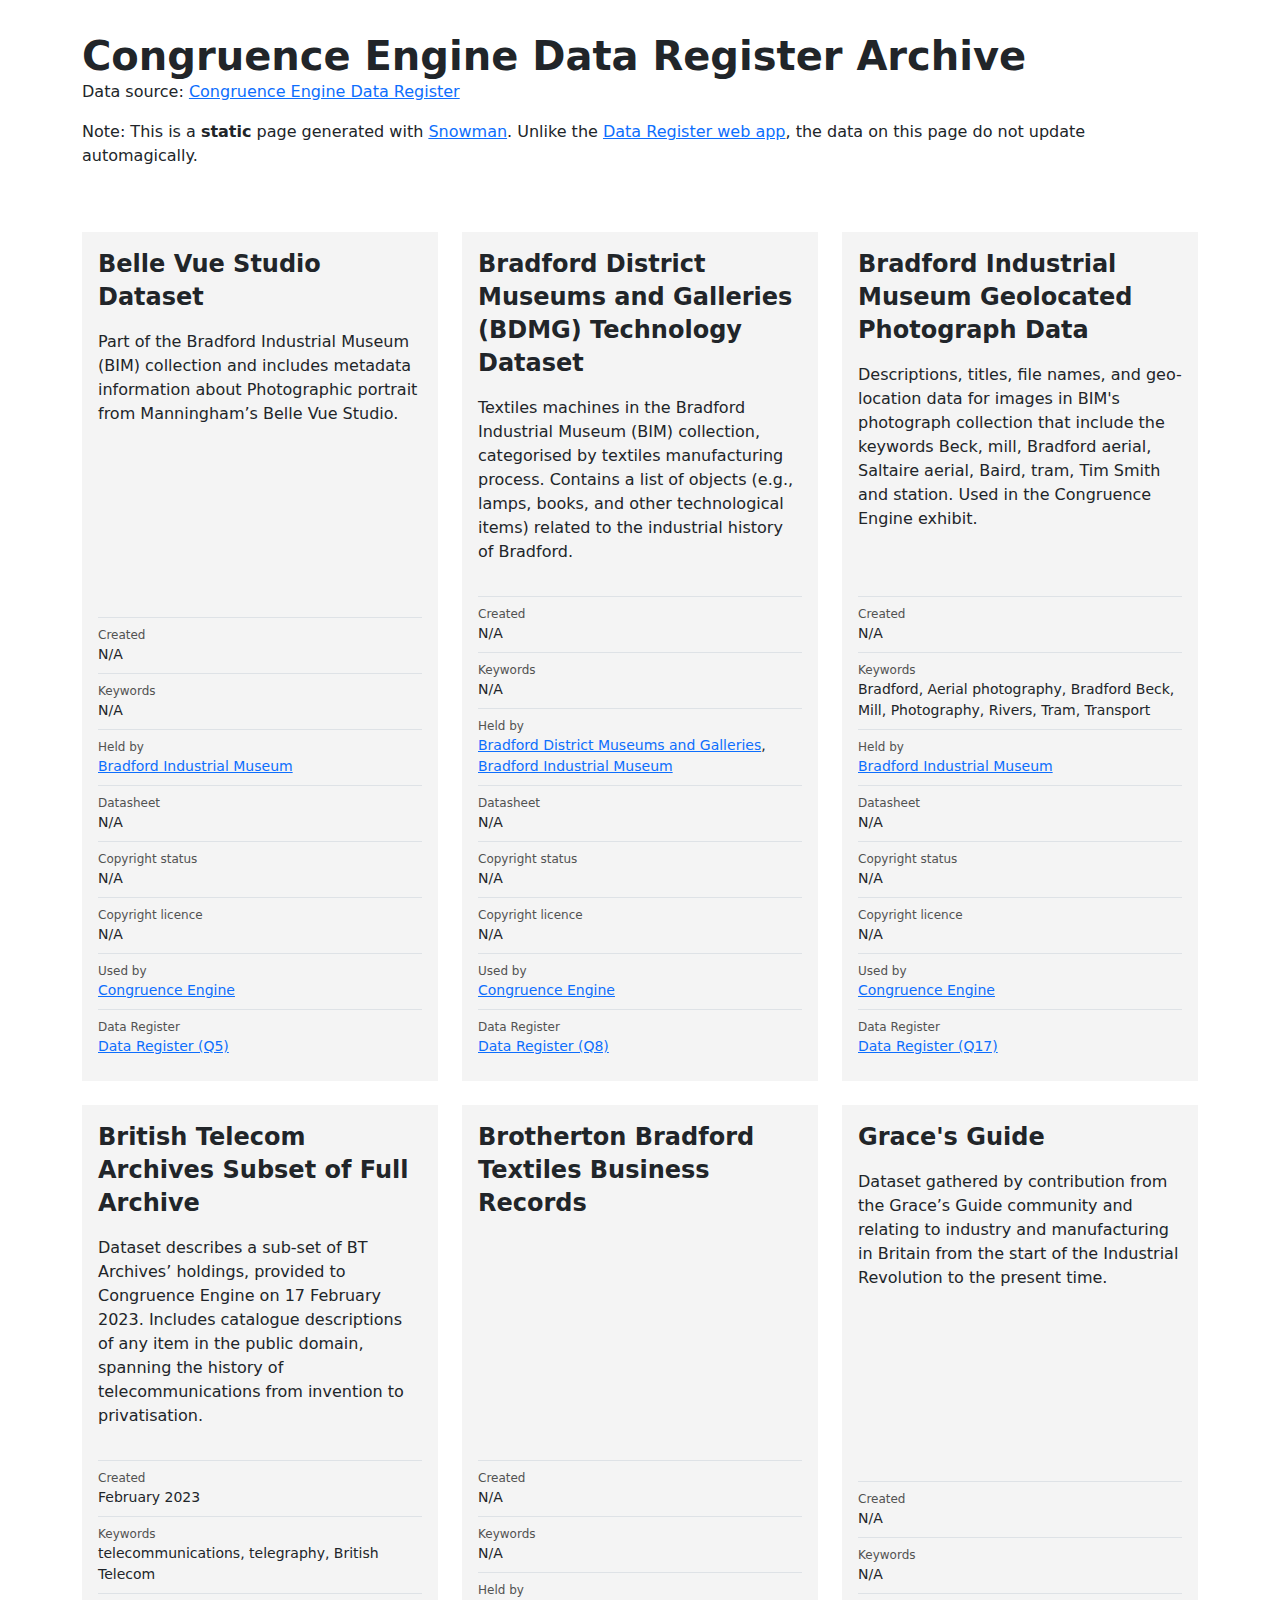
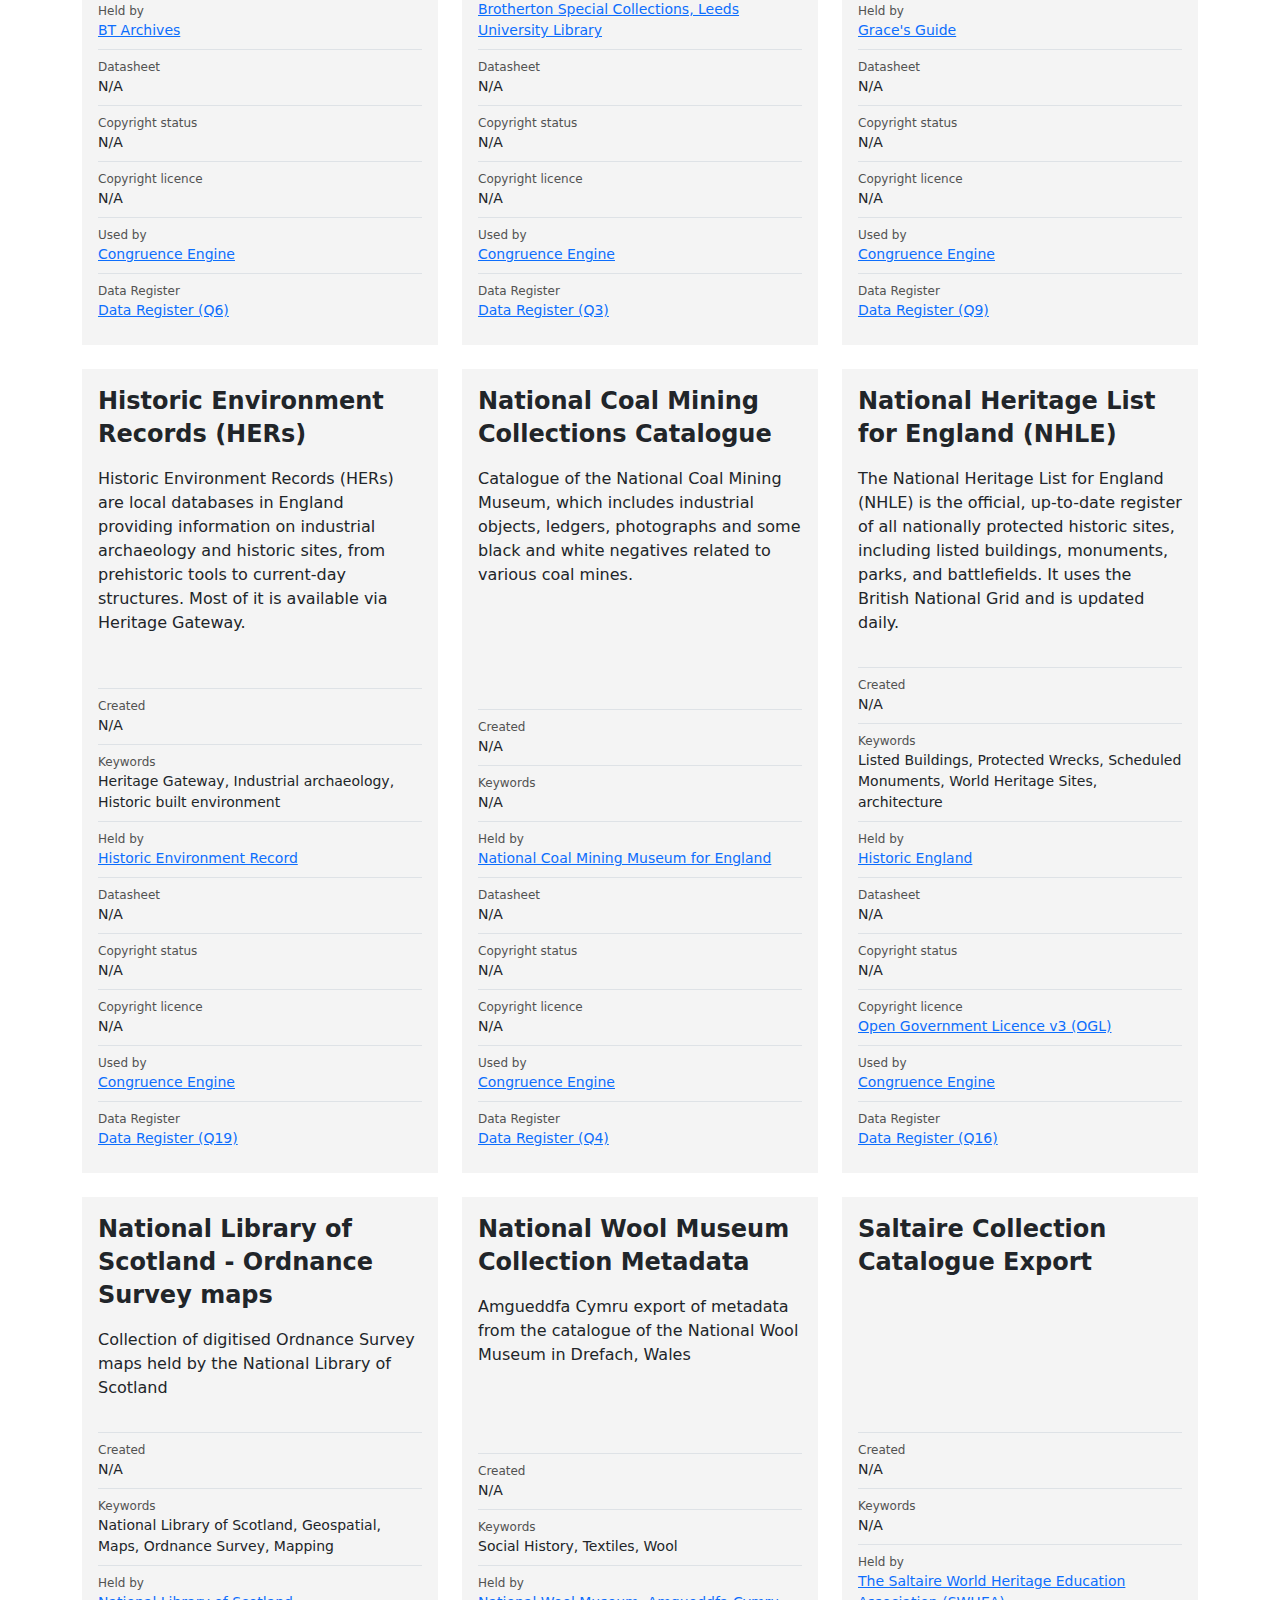
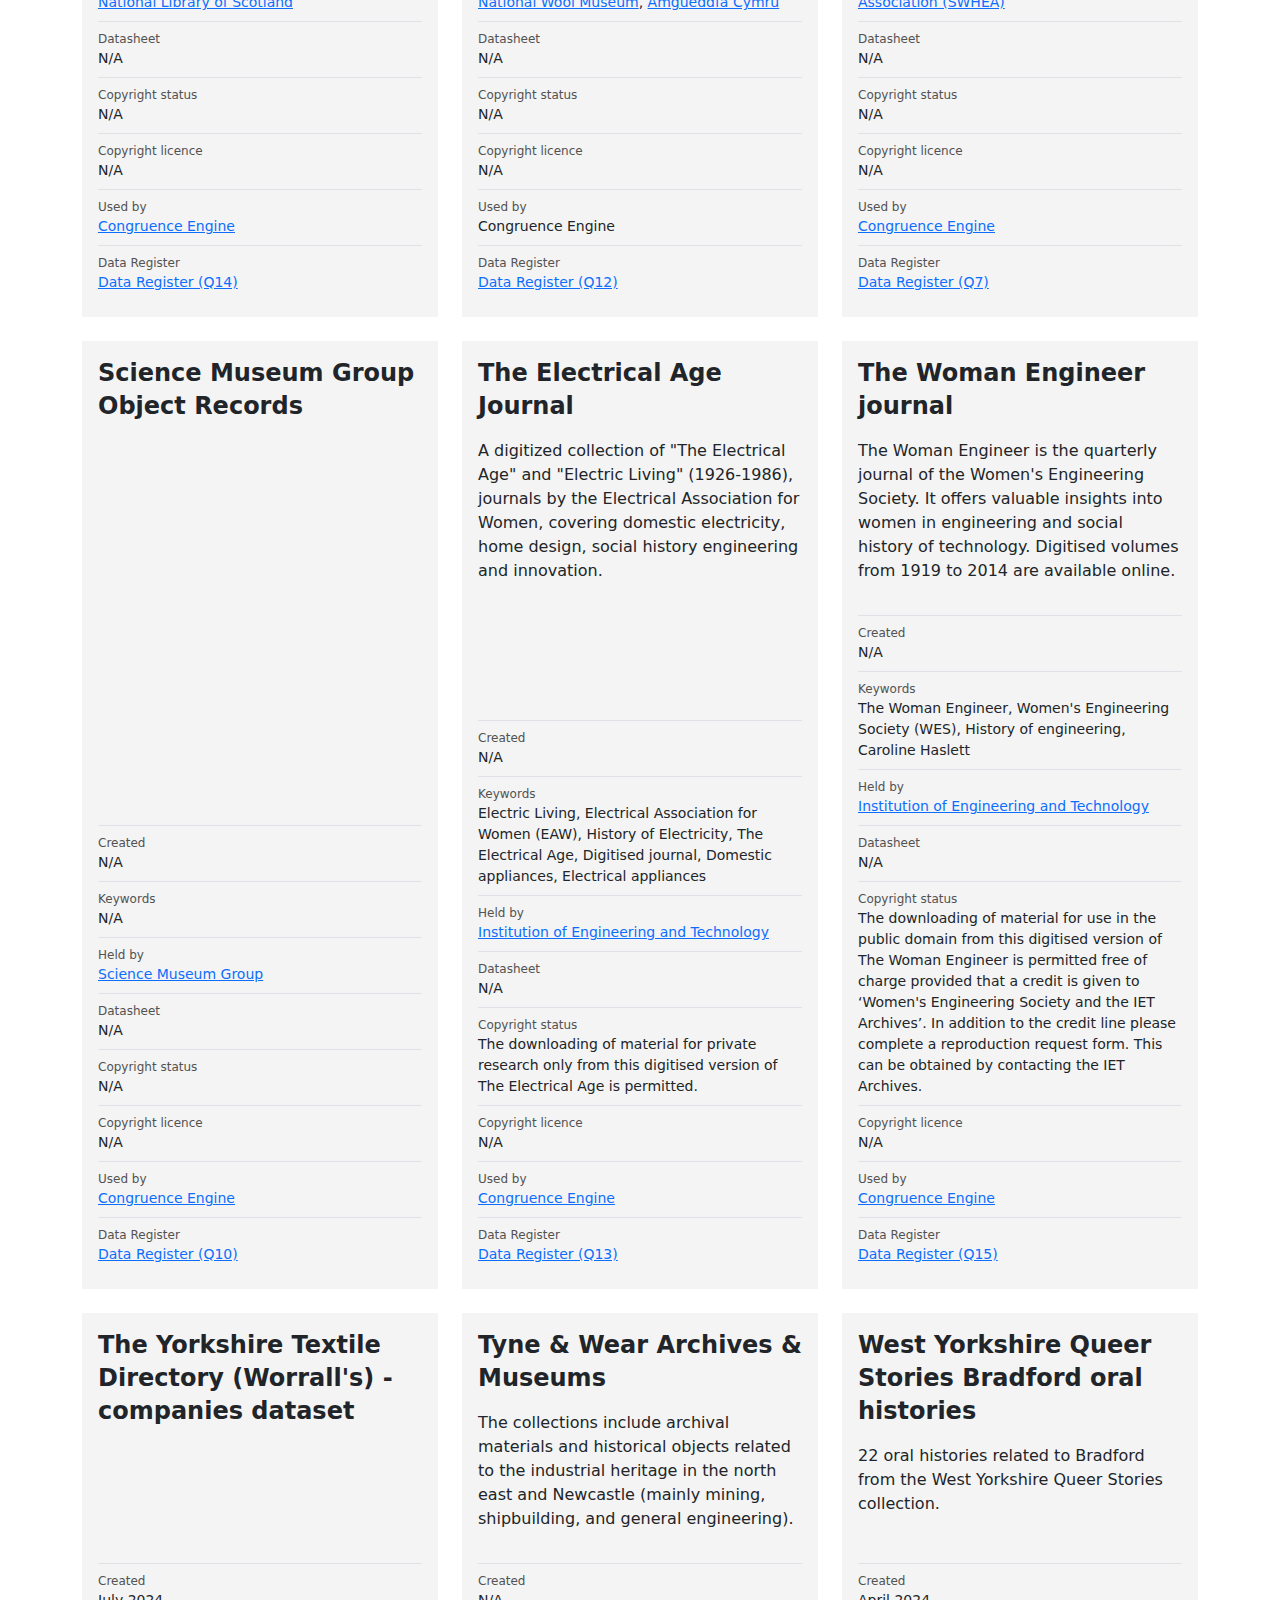
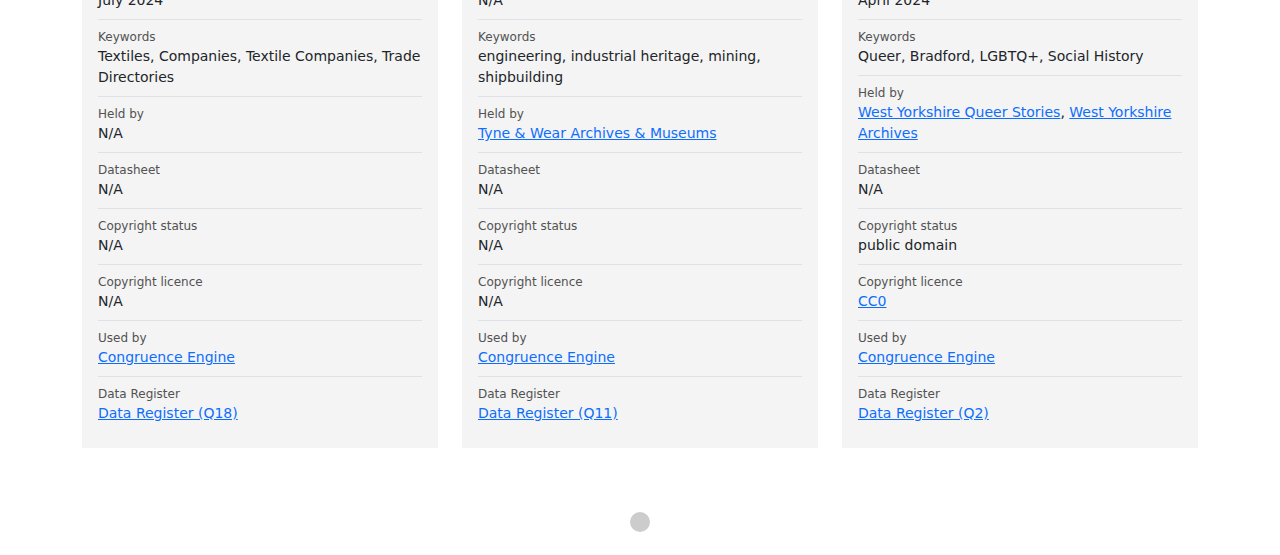
<file: docs/index.html>
<!DOCTYPE html>
<html lang="en">
<head>
    <meta charset="UTF-8">
    <meta http-equiv="X-UA-Compatible" content="IE=edge">
    <meta name="viewport" content="width=device-width, initial-scale=1.0">
    <title>☃️ Snowman Demo</title>
    <link href="https://cdn.jsdelivr.net/npm/bootstrap@5.3.3/dist/css/bootstrap.min.css" rel="stylesheet" integrity="sha384-QWTKZyjpPEjISv5WaRU9OFeRpok6YctnYmDr5pNlyT2bRjXh0JMhjY6hW+ALEwIH" crossorigin="anonymous">
    <link rel="stylesheet" href="https://cdnjs.cloudflare.com/ajax/libs/font-awesome/6.5.2/css/all.min.css" integrity="sha512-SnH5WK+bZxgPHs44uWIX+LLJAJ9/2PkPKZ5QiAj6Ta86w+fsb2TkcmfRyVX3pBnMFcV7oQPJkl9QevSCWr3W6A==" crossorigin="anonymous" referrerpolicy="no-referrer" />
    <link rel="stylesheet" href="style.css">
</head>
<body>
    <div class="container">
        

<header>
    <h1>Congruence Engine Data Register Archive</h1>
    <p>Data source: <a href="https://congruence-engine.wikibase.cloud">Congruence Engine Data Register</a></p>
    <p class="note">Note: This is a <strong>static</strong> page generated with <a href="https://github.com/glaciers-in-archives/snowman">Snowman</a>. Unlike the <a href="https://congruence-engine.github.io/data-register-app/">Data Register web app</a>, the data on this page do not update automagically.</p>
</header>

<div id="wikibase" class="container">
    <div class="row gy-4">
        
        <div class="col-xs-12 col-md-6 col-lg-4">
            <div class="card h-100">
                <div class="card-body d-flex flex-column">
                    <h2 class="wikibase-title">Belle Vue Studio Dataset</h2>
                    <p class="wikibase-description">Part of the Bradford Industrial Museum (BIM) collection and includes metadata information about Photographic portrait from Manningham’s Belle Vue Studio.</p>
                    <ul class="list-group list-group-flush mt-auto metadata">
                        <li class="list-group-item">
                            <p>Created</p>
                            <p> N/A </p>
                        </li>
                        <li class="list-group-item">
                            <p>Keywords</p>
                            <p> N/A </p>
                        </li>
                        <li class="list-group-item">
                            <p>Held by</p>
                            <p> <a href="https://www.wikidata.org/wiki/Q4954703">Bradford Industrial Museum</a> </p>
                        </li>
                        <li class="list-group-item">
                            <p>Datasheet</p>
                            <p> N/A </p>
                        </li>
                        <li class="list-group-item">
                            <p>Copyright status</p>
                            <p> N/A </p>
                        </li>
                        <li class="list-group-item">
                            <p>Copyright licence</p>
                            <p> N/A </p>
                        </li>
                        <li class="list-group-item">
                            <p>Used by</p>
                            <p> <a href="https://www.sciencemuseumgroup.org.uk/projects/the-congruence-engine">Congruence Engine</a> </p>
                        </li>
                        <li class="list-group-item">
                            <p>Data Register</p>
                            
                            <p><a href="https://congruence-engine.wikibase.cloud/entity/Q5">Data Register (Q5)</a></p>
                        </li>
                    </ul>
                </div>
            </div>
        </div>
        
        <div class="col-xs-12 col-md-6 col-lg-4">
            <div class="card h-100">
                <div class="card-body d-flex flex-column">
                    <h2 class="wikibase-title">Bradford District Museums and Galleries (BDMG) Technology Dataset</h2>
                    <p class="wikibase-description">Textiles machines in the Bradford Industrial Museum (BIM) collection, categorised by textiles manufacturing process. Contains a list of objects (e.g., lamps, books, and other technological items) related to the industrial history of Bradford.</p>
                    <ul class="list-group list-group-flush mt-auto metadata">
                        <li class="list-group-item">
                            <p>Created</p>
                            <p> N/A </p>
                        </li>
                        <li class="list-group-item">
                            <p>Keywords</p>
                            <p> N/A </p>
                        </li>
                        <li class="list-group-item">
                            <p>Held by</p>
                            <p> <a href="https://www.wikidata.org/wiki/Q59536191">Bradford District Museums and Galleries</a>, <a href="https://www.wikidata.org/wiki/Q4954703">Bradford Industrial Museum</a> </p>
                        </li>
                        <li class="list-group-item">
                            <p>Datasheet</p>
                            <p> N/A </p>
                        </li>
                        <li class="list-group-item">
                            <p>Copyright status</p>
                            <p> N/A </p>
                        </li>
                        <li class="list-group-item">
                            <p>Copyright licence</p>
                            <p> N/A </p>
                        </li>
                        <li class="list-group-item">
                            <p>Used by</p>
                            <p> <a href="https://www.sciencemuseumgroup.org.uk/projects/the-congruence-engine">Congruence Engine</a> </p>
                        </li>
                        <li class="list-group-item">
                            <p>Data Register</p>
                            
                            <p><a href="https://congruence-engine.wikibase.cloud/entity/Q8">Data Register (Q8)</a></p>
                        </li>
                    </ul>
                </div>
            </div>
        </div>
        
        <div class="col-xs-12 col-md-6 col-lg-4">
            <div class="card h-100">
                <div class="card-body d-flex flex-column">
                    <h2 class="wikibase-title">Bradford Industrial Museum Geolocated Photograph Data</h2>
                    <p class="wikibase-description">Descriptions, titles, file names, and geo-location data for images in BIM&#39;s photograph collection that include the keywords Beck, mill, Bradford aerial, Saltaire aerial, Baird, tram, Tim Smith and station. Used in the Congruence Engine exhibit.</p>
                    <ul class="list-group list-group-flush mt-auto metadata">
                        <li class="list-group-item">
                            <p>Created</p>
                            <p> N/A </p>
                        </li>
                        <li class="list-group-item">
                            <p>Keywords</p>
                            <p> Bradford, Aerial photography, Bradford Beck, Mill, Photography, Rivers, Tram, Transport </p>
                        </li>
                        <li class="list-group-item">
                            <p>Held by</p>
                            <p> <a href="https://bradfordmuseums.org/venue/bradford-industrial-museum/">Bradford Industrial Museum</a> </p>
                        </li>
                        <li class="list-group-item">
                            <p>Datasheet</p>
                            <p> N/A </p>
                        </li>
                        <li class="list-group-item">
                            <p>Copyright status</p>
                            <p> N/A </p>
                        </li>
                        <li class="list-group-item">
                            <p>Copyright licence</p>
                            <p> N/A </p>
                        </li>
                        <li class="list-group-item">
                            <p>Used by</p>
                            <p> <a href="https://www.sciencemuseumgroup.org.uk/projects/the-congruence-engine">Congruence Engine</a> </p>
                        </li>
                        <li class="list-group-item">
                            <p>Data Register</p>
                            
                            <p><a href="https://congruence-engine.wikibase.cloud/entity/Q17">Data Register (Q17)</a></p>
                        </li>
                    </ul>
                </div>
            </div>
        </div>
        
        <div class="col-xs-12 col-md-6 col-lg-4">
            <div class="card h-100">
                <div class="card-body d-flex flex-column">
                    <h2 class="wikibase-title">British Telecom Archives Subset of Full Archive</h2>
                    <p class="wikibase-description">Dataset describes a sub-set of BT Archives’ holdings, provided to Congruence Engine on 17 February 2023. Includes catalogue descriptions of any item in the public domain, spanning the history of telecommunications from invention to privatisation.</p>
                    <ul class="list-group list-group-flush mt-auto metadata">
                        <li class="list-group-item">
                            <p>Created</p>
                            <p> February 2023 </p>
                        </li>
                        <li class="list-group-item">
                            <p>Keywords</p>
                            <p> telecommunications, telegraphy, British Telecom </p>
                        </li>
                        <li class="list-group-item">
                            <p>Held by</p>
                            <p> <a href="https://www.bt.com/about/bt/our-history/bt-archives">BT Archives</a> </p>
                        </li>
                        <li class="list-group-item">
                            <p>Datasheet</p>
                            <p> N/A </p>
                        </li>
                        <li class="list-group-item">
                            <p>Copyright status</p>
                            <p> N/A </p>
                        </li>
                        <li class="list-group-item">
                            <p>Copyright licence</p>
                            <p> N/A </p>
                        </li>
                        <li class="list-group-item">
                            <p>Used by</p>
                            <p> <a href="https://www.sciencemuseumgroup.org.uk/projects/the-congruence-engine">Congruence Engine</a> </p>
                        </li>
                        <li class="list-group-item">
                            <p>Data Register</p>
                            
                            <p><a href="https://congruence-engine.wikibase.cloud/entity/Q6">Data Register (Q6)</a></p>
                        </li>
                    </ul>
                </div>
            </div>
        </div>
        
        <div class="col-xs-12 col-md-6 col-lg-4">
            <div class="card h-100">
                <div class="card-body d-flex flex-column">
                    <h2 class="wikibase-title">Brotherton Bradford Textiles Business Records</h2>
                    <p class="wikibase-description"></p>
                    <ul class="list-group list-group-flush mt-auto metadata">
                        <li class="list-group-item">
                            <p>Created</p>
                            <p> N/A </p>
                        </li>
                        <li class="list-group-item">
                            <p>Keywords</p>
                            <p> N/A </p>
                        </li>
                        <li class="list-group-item">
                            <p>Held by</p>
                            <p> <a href="https://www.wikidata.org/wiki/Q24568958">Brotherton Special Collections, Leeds University Library</a> </p>
                        </li>
                        <li class="list-group-item">
                            <p>Datasheet</p>
                            <p> N/A </p>
                        </li>
                        <li class="list-group-item">
                            <p>Copyright status</p>
                            <p> N/A </p>
                        </li>
                        <li class="list-group-item">
                            <p>Copyright licence</p>
                            <p> N/A </p>
                        </li>
                        <li class="list-group-item">
                            <p>Used by</p>
                            <p> <a href="https://www.sciencemuseumgroup.org.uk/projects/the-congruence-engine">Congruence Engine</a> </p>
                        </li>
                        <li class="list-group-item">
                            <p>Data Register</p>
                            
                            <p><a href="https://congruence-engine.wikibase.cloud/entity/Q3">Data Register (Q3)</a></p>
                        </li>
                    </ul>
                </div>
            </div>
        </div>
        
        <div class="col-xs-12 col-md-6 col-lg-4">
            <div class="card h-100">
                <div class="card-body d-flex flex-column">
                    <h2 class="wikibase-title">Grace&#39;s Guide</h2>
                    <p class="wikibase-description">Dataset gathered by contribution from the Grace’s Guide community and relating to industry and manufacturing in Britain from the start of the Industrial Revolution to the present time.</p>
                    <ul class="list-group list-group-flush mt-auto metadata">
                        <li class="list-group-item">
                            <p>Created</p>
                            <p> N/A </p>
                        </li>
                        <li class="list-group-item">
                            <p>Keywords</p>
                            <p> N/A </p>
                        </li>
                        <li class="list-group-item">
                            <p>Held by</p>
                            <p> <a href="https://www.wikidata.org/wiki/Q21644420">Grace's Guide</a> </p>
                        </li>
                        <li class="list-group-item">
                            <p>Datasheet</p>
                            <p> N/A </p>
                        </li>
                        <li class="list-group-item">
                            <p>Copyright status</p>
                            <p> N/A </p>
                        </li>
                        <li class="list-group-item">
                            <p>Copyright licence</p>
                            <p> N/A </p>
                        </li>
                        <li class="list-group-item">
                            <p>Used by</p>
                            <p> <a href="https://www.sciencemuseumgroup.org.uk/projects/the-congruence-engine">Congruence Engine</a> </p>
                        </li>
                        <li class="list-group-item">
                            <p>Data Register</p>
                            
                            <p><a href="https://congruence-engine.wikibase.cloud/entity/Q9">Data Register (Q9)</a></p>
                        </li>
                    </ul>
                </div>
            </div>
        </div>
        
        <div class="col-xs-12 col-md-6 col-lg-4">
            <div class="card h-100">
                <div class="card-body d-flex flex-column">
                    <h2 class="wikibase-title">Historic Environment Records (HERs)</h2>
                    <p class="wikibase-description">Historic Environment Records (HERs) are local databases in England providing information on industrial archaeology and historic sites, from prehistoric tools to current-day structures. Most of it is available via Heritage Gateway.</p>
                    <ul class="list-group list-group-flush mt-auto metadata">
                        <li class="list-group-item">
                            <p>Created</p>
                            <p> N/A </p>
                        </li>
                        <li class="list-group-item">
                            <p>Keywords</p>
                            <p> Heritage Gateway, Industrial archaeology, Historic built environment </p>
                        </li>
                        <li class="list-group-item">
                            <p>Held by</p>
                            <p> <a href="https://www.wikidata.org/wiki/Q7531819">Historic Environment Record</a> </p>
                        </li>
                        <li class="list-group-item">
                            <p>Datasheet</p>
                            <p> N/A </p>
                        </li>
                        <li class="list-group-item">
                            <p>Copyright status</p>
                            <p> N/A </p>
                        </li>
                        <li class="list-group-item">
                            <p>Copyright licence</p>
                            <p> N/A </p>
                        </li>
                        <li class="list-group-item">
                            <p>Used by</p>
                            <p> <a href="https://www.sciencemuseumgroup.org.uk/projects/the-congruence-engine">Congruence Engine</a> </p>
                        </li>
                        <li class="list-group-item">
                            <p>Data Register</p>
                            
                            <p><a href="https://congruence-engine.wikibase.cloud/entity/Q19">Data Register (Q19)</a></p>
                        </li>
                    </ul>
                </div>
            </div>
        </div>
        
        <div class="col-xs-12 col-md-6 col-lg-4">
            <div class="card h-100">
                <div class="card-body d-flex flex-column">
                    <h2 class="wikibase-title">National Coal Mining Collections Catalogue</h2>
                    <p class="wikibase-description">Catalogue of the National Coal Mining Museum, which includes industrial objects, ledgers, photographs and some black and white negatives related to various coal mines.</p>
                    <ul class="list-group list-group-flush mt-auto metadata">
                        <li class="list-group-item">
                            <p>Created</p>
                            <p> N/A </p>
                        </li>
                        <li class="list-group-item">
                            <p>Keywords</p>
                            <p> N/A </p>
                        </li>
                        <li class="list-group-item">
                            <p>Held by</p>
                            <p> <a href="https://www.wikidata.org/wiki/Q12062380">National Coal Mining Museum for England</a> </p>
                        </li>
                        <li class="list-group-item">
                            <p>Datasheet</p>
                            <p> N/A </p>
                        </li>
                        <li class="list-group-item">
                            <p>Copyright status</p>
                            <p> N/A </p>
                        </li>
                        <li class="list-group-item">
                            <p>Copyright licence</p>
                            <p> N/A </p>
                        </li>
                        <li class="list-group-item">
                            <p>Used by</p>
                            <p> <a href="https://www.sciencemuseumgroup.org.uk/projects/the-congruence-engine">Congruence Engine</a> </p>
                        </li>
                        <li class="list-group-item">
                            <p>Data Register</p>
                            
                            <p><a href="https://congruence-engine.wikibase.cloud/entity/Q4">Data Register (Q4)</a></p>
                        </li>
                    </ul>
                </div>
            </div>
        </div>
        
        <div class="col-xs-12 col-md-6 col-lg-4">
            <div class="card h-100">
                <div class="card-body d-flex flex-column">
                    <h2 class="wikibase-title">National Heritage List for England (NHLE)</h2>
                    <p class="wikibase-description">The National Heritage List for England (NHLE) is the official, up-to-date register of all nationally protected historic sites, including listed buildings, monuments, parks, and battlefields. It uses the British National Grid and is updated daily.</p>
                    <ul class="list-group list-group-flush mt-auto metadata">
                        <li class="list-group-item">
                            <p>Created</p>
                            <p> N/A </p>
                        </li>
                        <li class="list-group-item">
                            <p>Keywords</p>
                            <p> Listed Buildings, Protected Wrecks, Scheduled Monuments, World Heritage Sites, architecture </p>
                        </li>
                        <li class="list-group-item">
                            <p>Held by</p>
                            <p> <a href="https://www.wikidata.org/wiki/Q19604421">Historic England</a> </p>
                        </li>
                        <li class="list-group-item">
                            <p>Datasheet</p>
                            <p> N/A </p>
                        </li>
                        <li class="list-group-item">
                            <p>Copyright status</p>
                            <p> N/A </p>
                        </li>
                        <li class="list-group-item">
                            <p>Copyright licence</p>
                            <p> <a href="https://www.wikidata.org/wiki/Q99891702">Open Government Licence v3 (OGL)</a> </p>
                        </li>
                        <li class="list-group-item">
                            <p>Used by</p>
                            <p> <a href="https://www.sciencemuseumgroup.org.uk/projects/the-congruence-engine">Congruence Engine</a> </p>
                        </li>
                        <li class="list-group-item">
                            <p>Data Register</p>
                            
                            <p><a href="https://congruence-engine.wikibase.cloud/entity/Q16">Data Register (Q16)</a></p>
                        </li>
                    </ul>
                </div>
            </div>
        </div>
        
        <div class="col-xs-12 col-md-6 col-lg-4">
            <div class="card h-100">
                <div class="card-body d-flex flex-column">
                    <h2 class="wikibase-title">National Library of Scotland - Ordnance Survey maps</h2>
                    <p class="wikibase-description">Collection of digitised Ordnance Survey maps held by the National Library of Scotland</p>
                    <ul class="list-group list-group-flush mt-auto metadata">
                        <li class="list-group-item">
                            <p>Created</p>
                            <p> N/A </p>
                        </li>
                        <li class="list-group-item">
                            <p>Keywords</p>
                            <p> National Library of Scotland, Geospatial, Maps, Ordnance Survey, Mapping </p>
                        </li>
                        <li class="list-group-item">
                            <p>Held by</p>
                            <p> <a href="https://www.wikidata.org/wiki/Q1670994">National Library of Scotland</a> </p>
                        </li>
                        <li class="list-group-item">
                            <p>Datasheet</p>
                            <p> N/A </p>
                        </li>
                        <li class="list-group-item">
                            <p>Copyright status</p>
                            <p> N/A </p>
                        </li>
                        <li class="list-group-item">
                            <p>Copyright licence</p>
                            <p> N/A </p>
                        </li>
                        <li class="list-group-item">
                            <p>Used by</p>
                            <p> <a href="https://www.sciencemuseumgroup.org.uk/projects/the-congruence-engine">Congruence Engine</a> </p>
                        </li>
                        <li class="list-group-item">
                            <p>Data Register</p>
                            
                            <p><a href="https://congruence-engine.wikibase.cloud/entity/Q14">Data Register (Q14)</a></p>
                        </li>
                    </ul>
                </div>
            </div>
        </div>
        
        <div class="col-xs-12 col-md-6 col-lg-4">
            <div class="card h-100">
                <div class="card-body d-flex flex-column">
                    <h2 class="wikibase-title">National Wool Museum Collection Metadata</h2>
                    <p class="wikibase-description">Amgueddfa Cymru export of metadata from the catalogue of the National Wool Museum in Drefach, Wales</p>
                    <ul class="list-group list-group-flush mt-auto metadata">
                        <li class="list-group-item">
                            <p>Created</p>
                            <p> N/A </p>
                        </li>
                        <li class="list-group-item">
                            <p>Keywords</p>
                            <p> Social History, Textiles, Wool </p>
                        </li>
                        <li class="list-group-item">
                            <p>Held by</p>
                            <p> <a href="https://www.wikidata.org/wiki/Q6979452">National Wool Museum</a>, <a href="https://www.wikidata.org/wiki/Q2046319">Amgueddfa Cymru</a> </p>
                        </li>
                        <li class="list-group-item">
                            <p>Datasheet</p>
                            <p> N/A </p>
                        </li>
                        <li class="list-group-item">
                            <p>Copyright status</p>
                            <p> N/A </p>
                        </li>
                        <li class="list-group-item">
                            <p>Copyright licence</p>
                            <p> N/A </p>
                        </li>
                        <li class="list-group-item">
                            <p>Used by</p>
                            <p> Congruence Engine </p>
                        </li>
                        <li class="list-group-item">
                            <p>Data Register</p>
                            
                            <p><a href="https://congruence-engine.wikibase.cloud/entity/Q12">Data Register (Q12)</a></p>
                        </li>
                    </ul>
                </div>
            </div>
        </div>
        
        <div class="col-xs-12 col-md-6 col-lg-4">
            <div class="card h-100">
                <div class="card-body d-flex flex-column">
                    <h2 class="wikibase-title">Saltaire Collection Catalogue Export</h2>
                    <p class="wikibase-description"></p>
                    <ul class="list-group list-group-flush mt-auto metadata">
                        <li class="list-group-item">
                            <p>Created</p>
                            <p> N/A </p>
                        </li>
                        <li class="list-group-item">
                            <p>Keywords</p>
                            <p> N/A </p>
                        </li>
                        <li class="list-group-item">
                            <p>Held by</p>
                            <p> <a href="https://www.saltairecollection.org/about">The Saltaire World Heritage Education Association (SWHEA)</a> </p>
                        </li>
                        <li class="list-group-item">
                            <p>Datasheet</p>
                            <p> N/A </p>
                        </li>
                        <li class="list-group-item">
                            <p>Copyright status</p>
                            <p> N/A </p>
                        </li>
                        <li class="list-group-item">
                            <p>Copyright licence</p>
                            <p> N/A </p>
                        </li>
                        <li class="list-group-item">
                            <p>Used by</p>
                            <p> <a href="https://www.sciencemuseumgroup.org.uk/projects/the-congruence-engine">Congruence Engine</a> </p>
                        </li>
                        <li class="list-group-item">
                            <p>Data Register</p>
                            
                            <p><a href="https://congruence-engine.wikibase.cloud/entity/Q7">Data Register (Q7)</a></p>
                        </li>
                    </ul>
                </div>
            </div>
        </div>
        
        <div class="col-xs-12 col-md-6 col-lg-4">
            <div class="card h-100">
                <div class="card-body d-flex flex-column">
                    <h2 class="wikibase-title">Science Museum Group Object Records</h2>
                    <p class="wikibase-description"></p>
                    <ul class="list-group list-group-flush mt-auto metadata">
                        <li class="list-group-item">
                            <p>Created</p>
                            <p> N/A </p>
                        </li>
                        <li class="list-group-item">
                            <p>Keywords</p>
                            <p> N/A </p>
                        </li>
                        <li class="list-group-item">
                            <p>Held by</p>
                            <p> <a href="https://www.wikidata.org/wiki/Q7433571">Science Museum Group</a> </p>
                        </li>
                        <li class="list-group-item">
                            <p>Datasheet</p>
                            <p> N/A </p>
                        </li>
                        <li class="list-group-item">
                            <p>Copyright status</p>
                            <p> N/A </p>
                        </li>
                        <li class="list-group-item">
                            <p>Copyright licence</p>
                            <p> N/A </p>
                        </li>
                        <li class="list-group-item">
                            <p>Used by</p>
                            <p> <a href="https://www.sciencemuseumgroup.org.uk/projects/the-congruence-engine">Congruence Engine</a> </p>
                        </li>
                        <li class="list-group-item">
                            <p>Data Register</p>
                            
                            <p><a href="https://congruence-engine.wikibase.cloud/entity/Q10">Data Register (Q10)</a></p>
                        </li>
                    </ul>
                </div>
            </div>
        </div>
        
        <div class="col-xs-12 col-md-6 col-lg-4">
            <div class="card h-100">
                <div class="card-body d-flex flex-column">
                    <h2 class="wikibase-title">The Electrical Age Journal</h2>
                    <p class="wikibase-description">A digitized collection of &#34;The Electrical Age&#34; and &#34;Electric Living&#34; (1926-1986), journals by the Electrical Association for Women, covering domestic electricity, home design, social history engineering and innovation.</p>
                    <ul class="list-group list-group-flush mt-auto metadata">
                        <li class="list-group-item">
                            <p>Created</p>
                            <p> N/A </p>
                        </li>
                        <li class="list-group-item">
                            <p>Keywords</p>
                            <p> Electric Living, Electrical Association for Women (EAW), History of Electricity, The Electrical Age, Digitised journal, Domestic appliances, Electrical appliances </p>
                        </li>
                        <li class="list-group-item">
                            <p>Held by</p>
                            <p> <a href="https://www.wikidata.org/wiki/Q1164410">Institution of Engineering and Technology</a> </p>
                        </li>
                        <li class="list-group-item">
                            <p>Datasheet</p>
                            <p> N/A </p>
                        </li>
                        <li class="list-group-item">
                            <p>Copyright status</p>
                            <p> The downloading of material for private research only from this digitised version of The Electrical Age is permitted. </p>
                        </li>
                        <li class="list-group-item">
                            <p>Copyright licence</p>
                            <p> N/A </p>
                        </li>
                        <li class="list-group-item">
                            <p>Used by</p>
                            <p> <a href="https://www.sciencemuseumgroup.org.uk/projects/the-congruence-engine">Congruence Engine</a> </p>
                        </li>
                        <li class="list-group-item">
                            <p>Data Register</p>
                            
                            <p><a href="https://congruence-engine.wikibase.cloud/entity/Q13">Data Register (Q13)</a></p>
                        </li>
                    </ul>
                </div>
            </div>
        </div>
        
        <div class="col-xs-12 col-md-6 col-lg-4">
            <div class="card h-100">
                <div class="card-body d-flex flex-column">
                    <h2 class="wikibase-title">The Woman Engineer journal</h2>
                    <p class="wikibase-description">The Woman Engineer is the quarterly journal of the Women&#39;s Engineering Society. It offers valuable insights into women in engineering and social history of technology. Digitised volumes from 1919 to 2014 are available online.</p>
                    <ul class="list-group list-group-flush mt-auto metadata">
                        <li class="list-group-item">
                            <p>Created</p>
                            <p> N/A </p>
                        </li>
                        <li class="list-group-item">
                            <p>Keywords</p>
                            <p> The Woman Engineer, Women&#39;s Engineering Society (WES), History of engineering, Caroline Haslett </p>
                        </li>
                        <li class="list-group-item">
                            <p>Held by</p>
                            <p> <a href="https://www.wikidata.org/wiki/Q1164410">Institution of Engineering and Technology</a> </p>
                        </li>
                        <li class="list-group-item">
                            <p>Datasheet</p>
                            <p> N/A </p>
                        </li>
                        <li class="list-group-item">
                            <p>Copyright status</p>
                            <p> The downloading of material for use in the public domain from this digitised version of The Woman Engineer is permitted free of charge provided that a credit is given to ‘Women&#39;s Engineering Society and the IET Archives’. In addition to the credit line please complete a reproduction request form. This can be obtained by contacting the IET Archives. </p>
                        </li>
                        <li class="list-group-item">
                            <p>Copyright licence</p>
                            <p> N/A </p>
                        </li>
                        <li class="list-group-item">
                            <p>Used by</p>
                            <p> <a href="https://www.sciencemuseumgroup.org.uk/projects/the-congruence-engine">Congruence Engine</a> </p>
                        </li>
                        <li class="list-group-item">
                            <p>Data Register</p>
                            
                            <p><a href="https://congruence-engine.wikibase.cloud/entity/Q15">Data Register (Q15)</a></p>
                        </li>
                    </ul>
                </div>
            </div>
        </div>
        
        <div class="col-xs-12 col-md-6 col-lg-4">
            <div class="card h-100">
                <div class="card-body d-flex flex-column">
                    <h2 class="wikibase-title">The Yorkshire Textile Directory (Worrall&#39;s) - companies dataset</h2>
                    <p class="wikibase-description"></p>
                    <ul class="list-group list-group-flush mt-auto metadata">
                        <li class="list-group-item">
                            <p>Created</p>
                            <p> July 2024 </p>
                        </li>
                        <li class="list-group-item">
                            <p>Keywords</p>
                            <p> Textiles, Companies, Textile Companies, Trade Directories </p>
                        </li>
                        <li class="list-group-item">
                            <p>Held by</p>
                            <p> N/A </p>
                        </li>
                        <li class="list-group-item">
                            <p>Datasheet</p>
                            <p> N/A </p>
                        </li>
                        <li class="list-group-item">
                            <p>Copyright status</p>
                            <p> N/A </p>
                        </li>
                        <li class="list-group-item">
                            <p>Copyright licence</p>
                            <p> N/A </p>
                        </li>
                        <li class="list-group-item">
                            <p>Used by</p>
                            <p> <a href="https://www.sciencemuseumgroup.org.uk/projects/the-congruence-engine">Congruence Engine</a> </p>
                        </li>
                        <li class="list-group-item">
                            <p>Data Register</p>
                            
                            <p><a href="https://congruence-engine.wikibase.cloud/entity/Q18">Data Register (Q18)</a></p>
                        </li>
                    </ul>
                </div>
            </div>
        </div>
        
        <div class="col-xs-12 col-md-6 col-lg-4">
            <div class="card h-100">
                <div class="card-body d-flex flex-column">
                    <h2 class="wikibase-title">Tyne &amp; Wear Archives &amp; Museums</h2>
                    <p class="wikibase-description">The collections include archival materials and historical objects related to the industrial heritage in the north east and Newcastle (mainly mining, shipbuilding, and general engineering).</p>
                    <ul class="list-group list-group-flush mt-auto metadata">
                        <li class="list-group-item">
                            <p>Created</p>
                            <p> N/A </p>
                        </li>
                        <li class="list-group-item">
                            <p>Keywords</p>
                            <p> engineering, industrial heritage, mining, shipbuilding </p>
                        </li>
                        <li class="list-group-item">
                            <p>Held by</p>
                            <p> <a href="https://www.wikidata.org/wiki/Q7860476">Tyne & Wear Archives & Museums</a> </p>
                        </li>
                        <li class="list-group-item">
                            <p>Datasheet</p>
                            <p> N/A </p>
                        </li>
                        <li class="list-group-item">
                            <p>Copyright status</p>
                            <p> N/A </p>
                        </li>
                        <li class="list-group-item">
                            <p>Copyright licence</p>
                            <p> N/A </p>
                        </li>
                        <li class="list-group-item">
                            <p>Used by</p>
                            <p> <a href="https://www.sciencemuseumgroup.org.uk/projects/the-congruence-engine">Congruence Engine</a> </p>
                        </li>
                        <li class="list-group-item">
                            <p>Data Register</p>
                            
                            <p><a href="https://congruence-engine.wikibase.cloud/entity/Q11">Data Register (Q11)</a></p>
                        </li>
                    </ul>
                </div>
            </div>
        </div>
        
        <div class="col-xs-12 col-md-6 col-lg-4">
            <div class="card h-100">
                <div class="card-body d-flex flex-column">
                    <h2 class="wikibase-title">West Yorkshire Queer Stories Bradford oral histories</h2>
                    <p class="wikibase-description">22 oral histories related to Bradford from the West Yorkshire Queer Stories collection.</p>
                    <ul class="list-group list-group-flush mt-auto metadata">
                        <li class="list-group-item">
                            <p>Created</p>
                            <p> April 2024 </p>
                        </li>
                        <li class="list-group-item">
                            <p>Keywords</p>
                            <p> Queer, Bradford, LGBTQ&#43;, Social History </p>
                        </li>
                        <li class="list-group-item">
                            <p>Held by</p>
                            <p> <a href="https://wyqs.co.uk">West Yorkshire Queer Stories</a>, <a href="https://www.wikidata.org/wiki/Q112573200">West Yorkshire Archives</a> </p>
                        </li>
                        <li class="list-group-item">
                            <p>Datasheet</p>
                            <p> N/A </p>
                        </li>
                        <li class="list-group-item">
                            <p>Copyright status</p>
                            <p> public domain </p>
                        </li>
                        <li class="list-group-item">
                            <p>Copyright licence</p>
                            <p> <a href="https://www.wikidata.org/wiki/Q6938433">CC0</a> </p>
                        </li>
                        <li class="list-group-item">
                            <p>Used by</p>
                            <p> <a href="https://www.sciencemuseumgroup.org.uk/projects/the-congruence-engine">Congruence Engine</a> </p>
                        </li>
                        <li class="list-group-item">
                            <p>Data Register</p>
                            
                            <p><a href="https://congruence-engine.wikibase.cloud/entity/Q2">Data Register (Q2)</a></p>
                        </li>
                    </ul>
                </div>
            </div>
        </div>
        
    </div>
</div>


        <footer>
    

    <div class="colophon">
        <a href="https://github.com/glaciers-in-archives/snowman" class="tooltippy" data-bs-toggle="tooltip" data-bs-title="Made with Snowman"><i class="icon fa-solid fa-snowman"></i></a>
    </div>

</footer>

    </div>
    <script src="https://cdn.jsdelivr.net/npm/bootstrap@5.3.3/dist/js/bootstrap.bundle.min.js" integrity="sha384-YvpcrYf0tY3lHB60NNkmXc5s9fDVZLESaAA55NDzOxhy9GkcIdslK1eN7N6jIeHz" crossorigin="anonymous"></script>
    <script src="https://cdn.jsdelivr.net/npm/@popperjs/core@2.11.8/dist/umd/popper.min.js"></script>
    <script>
        const tooltipTriggerList = document.querySelectorAll('[data-bs-toggle="tooltip"]')
        const tooltipList = [...tooltipTriggerList].map(tooltipTriggerEl => new bootstrap.Tooltip(tooltipTriggerEl))
    </script>
</body>
</html>
</file>
<file: docs/style.css>
/* Bootstrap overrides */
/* undo styles */
body {
    font-weight: 300;
}
.card {
    border-radius: 0;
    border: none;
}
.card> .list-group:last-child {
    border-radius: 0;
}
.list-group-item {
    background-color: transparent;
}
.list-group-flush>.list-group-item {
    border-width: 1px 0 0;
}
/* modify styles */
body {
    margin-bottom: 1rem;
}
.card {
    background-color: rgb(244, 244, 244);
}
.list-group-item {
    padding-right: 0;
    padding-left: 0;
}
.tooltip {
    --bs-tooltip-bg: #666;
    --bs-tooltip-border-radius: 0;
}

/* Custom styles */
header {
    margin-top: 2rem;
    margin-bottom: 4rem;
}
header h1 {
    margin-bottom: 0;
    font-weight: 600;
}
#wikibase {
    margin: 4rem 0;
    padding-right: 0;
    padding-left: 0;
}
#wikibase .wikibase-title {
    margin-bottom: 1rem;
    font-size: 1.5em;
    font-weight: 600;
    line-height: 1.375;
}
#wikibase .wikibase-description {
    margin-bottom: 2rem;
}
#wikibase .metadata li p {
    margin-bottom: 0;
    font-size: .875rem;
}
#wikibase .metadata li p:first-child {
    font-size: .75rem;
    color: #525252;
}
footer .colophon {
    text-align: center;
}
footer .colophon .icon {
    aspect-ratio: 1 / 1;
    background-color: #ccc;
    border-radius: 100%;
    color: #fff;
    display: inline-block;
    padding: 10px;
}
footer .colophon .icon:hover {
    background-color: #666;
}
footer .colophon .tooltippy {
    display: inline-block;
}
strong {
    font-weight: 600;
}
</file>
